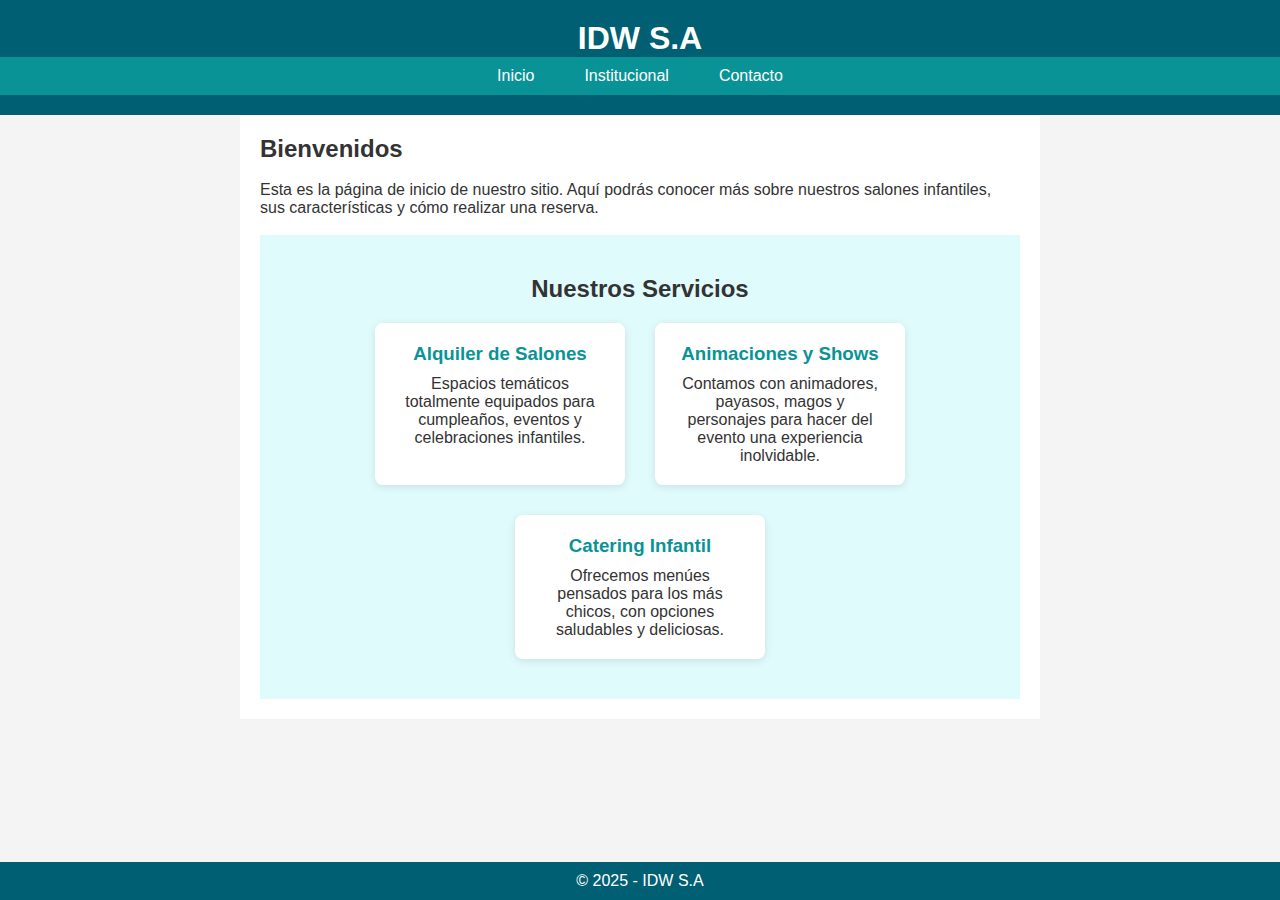
<file: index.html>
<!DOCTYPE html>
<html lang="es">
<head>
  <meta charset="UTF-8">
  <title>Inicio</title>
  <link rel="stylesheet" href="css/style.css">
</head>
<body>
  <header>
    <h1>IDW S.A</h1>
    <nav>
      <ul>
        <li><a href="index.html">Inicio</a></li>
        <li><a href="institucional.html">Institucional</a></li>
        <li><a href="contacto.html">Contacto</a></li>
      </ul>
    </nav>
  </header>
  <main>
    <h2>Bienvenidos</h2>
    <br>
    <p>Esta es la página de inicio de nuestro sitio. Aquí podrás conocer más sobre nuestros salones infantiles, sus características y cómo realizar una reserva.</p>
    <br>
    <section class="resumen-servicios">
        <h2>Nuestros Servicios</h2>
        <div class="servicios-grid">
          <div class="servicio">
            <h3>Alquiler de Salones</h3>
            <p>Espacios temáticos totalmente equipados para cumpleaños, eventos y celebraciones infantiles.</p>
          </div>
          <div class="servicio">
            <h3>Animaciones y Shows</h3>
            <p>Contamos con animadores, payasos, magos y personajes para hacer del evento una experiencia inolvidable.</p>
          </div>
          <div class="servicio">
            <h3>Catering Infantil</h3>
            <p>Ofrecemos menúes pensados para los más chicos, con opciones saludables y deliciosas.</p>
          </div>
        </div>
      </section>
      
  </main>
  <footer>
    <p>© 2025 - IDW S.A</p>
  </footer>
</body>
</html>
</file>
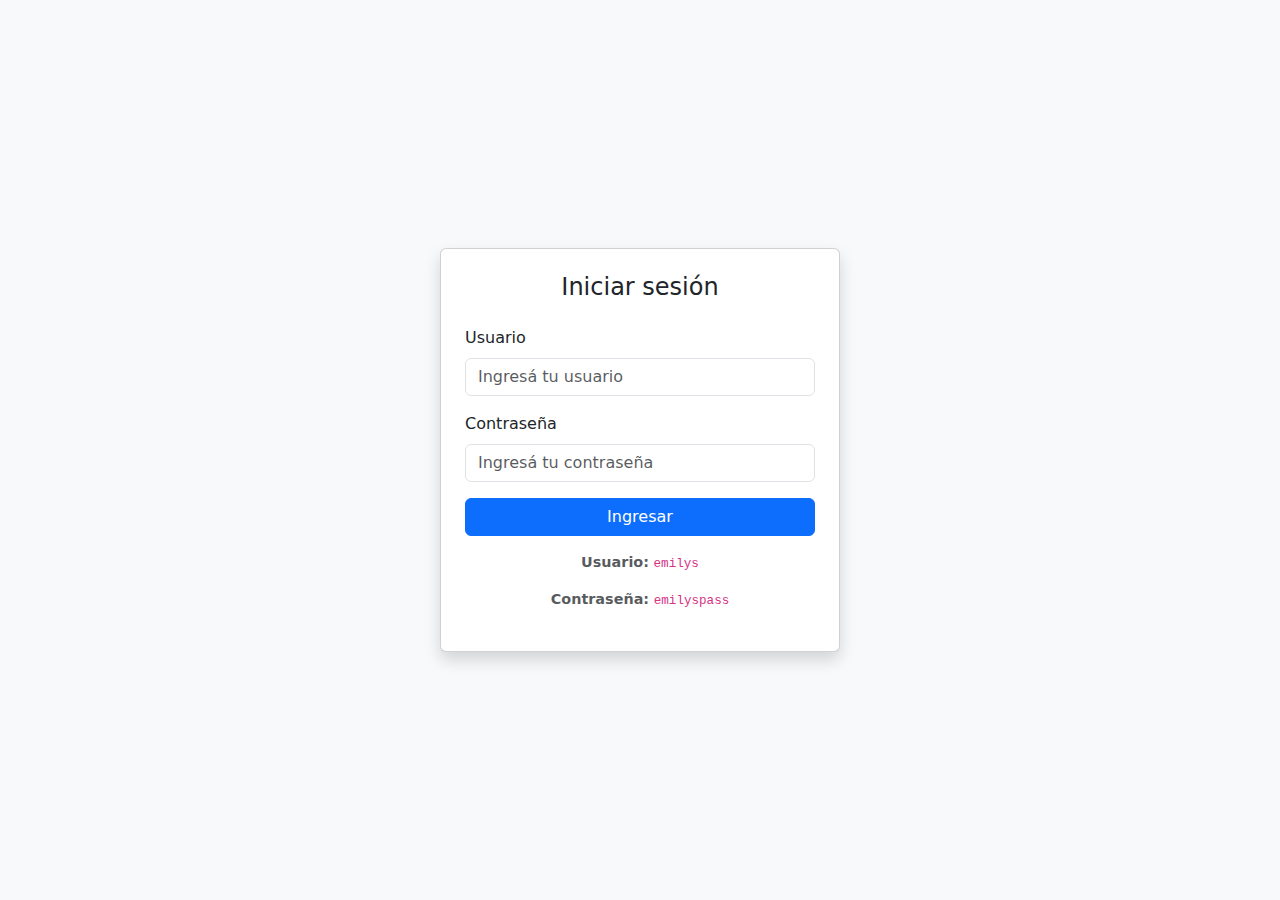
<file: altaSalon.html>
<!DOCTYPE html>
<html lang="es">
<head>
  <meta charset="UTF-8">
  <meta name="viewport" content="width=device-width, initial-scale=1">
  <title>Alta de Salón</title>
  <link rel="stylesheet" href="https://cdnjs.cloudflare.com/ajax/libs/font-awesome/6.5.0/css/all.min.css" crossorigin="anonymous" referrerpolicy="no-referrer" />
  <link href="https://cdn.jsdelivr.net/npm/bootstrap@5.3.3/dist/css/bootstrap.min.css" rel="stylesheet">
  <script src="https://cdn.jsdelivr.net/npm/bootstrap@5.3.3/dist/js/bootstrap.bundle.min.js"></script>

  
</head>
<body class="bg-light d-flex flex-column min-vh-100">

    <nav class="navbar navbar-expand-lg navbar-dark bg-dark">
        <div class="container-fluid">
            <a class="navbar-brand" href="#">Gestión de Salones</a>
            
            <button class="navbar-toggler" type="button" data-bs-toggle="collapse" data-bs-target="#navbarSalones" aria-controls="navbarSalones" aria-expanded="false" aria-label="Toggle navigation">
            <span class="navbar-toggler-icon"></span>
            </button>

            <div class="collapse navbar-collapse justify-content-end" id="navbarSalones">
            <div class="navbar-nav">
                <a href="index.html" class="btn btn-outline-light ms-2">Inicio</a>
                <a href="servicios.html" class="btn btn-outline-light ms-2">Gestión de Servicios</a>
                <a href="usuarios.html" class="btn btn-outline-light ms-2">Gestión de Usuarios</a>
                <a id="logout" class="btn btn-outline-light ms-2" href="#">Cerrar sesión</a>
            </div>
            </div>
        </div>
    </nav>


    <div class="d-flex justify-content-center align-items-center w-100 py-5 flex-grow-1">  
        <div class="card p-4 shadow" style="width: 100%; max-width: 500px;">
            <h4 class="text-center mb-4">Alta de Salón</h4>
            <form id="idformSalon">
            <div class="mb-3">
                <label for="nombre" class="form-label">Nombre del salón</label>
                <input type="text" class="form-control" id="nombre" placeholder="Ej: Salón Meridiano Eventos" required>
            </div>

            <div class="mb-3">
                <label for="direccion" class="form-label">Dirección</label>
                <input type="text" class="form-control" id="direccion" placeholder="Ej: Av. Vélez Sarsfield 1458" required>
            </div>

            <div class="mb-3">
                <label for="descripcion" class="form-label">Descripción</label>
                <textarea class="form-control" id="descripcion" rows="3" placeholder="Describí el salón, capacidad, servicios, etc." required></textarea>
            </div>

            <div class="mb-3">
                <label for="precio" class="form-label">Precio</label>
                <input type="number" class="form-control" id="precio" placeholder="$" required></input>
            </div>

            <div class="mb-3">
                <label for="logo" class="form-label">Logo o imagen del salón</label>
                <input type="file" class="form-control" id="logo" accept="image/*">
            </div>

            <button type="submit" class="btn btn-success w-100">Guardar salón</button>


            </form>
        </div>
    </div>

    <div class="container">
        <h3 class="mt-5">Lista de Salones</h3>
        <table id="tablaSalones" class="table table-striped mt-3">
            <thead>
                <tr>
                    <th>Nombre del salón</th>
                    <th>Dirección</th>
                    <th>Descripción</th>
                    <th>Precio</th>
                    <th>Logo</th>
                    <th>Acciones</th>
                </tr>
            </thead>
            <tbody>

            </tbody>
        </table>
    </div>
    <footer class="bg-dark text-white text-center py-3 mt-5">
        <p class="mb-0">© 2025 - IDW S.A</p>
    </footer>

</body>
<script type="module" src="js/altaSalon.js"></script>
<script type="module" src="js/accionesSalon.js"></script>

</html>
</file>
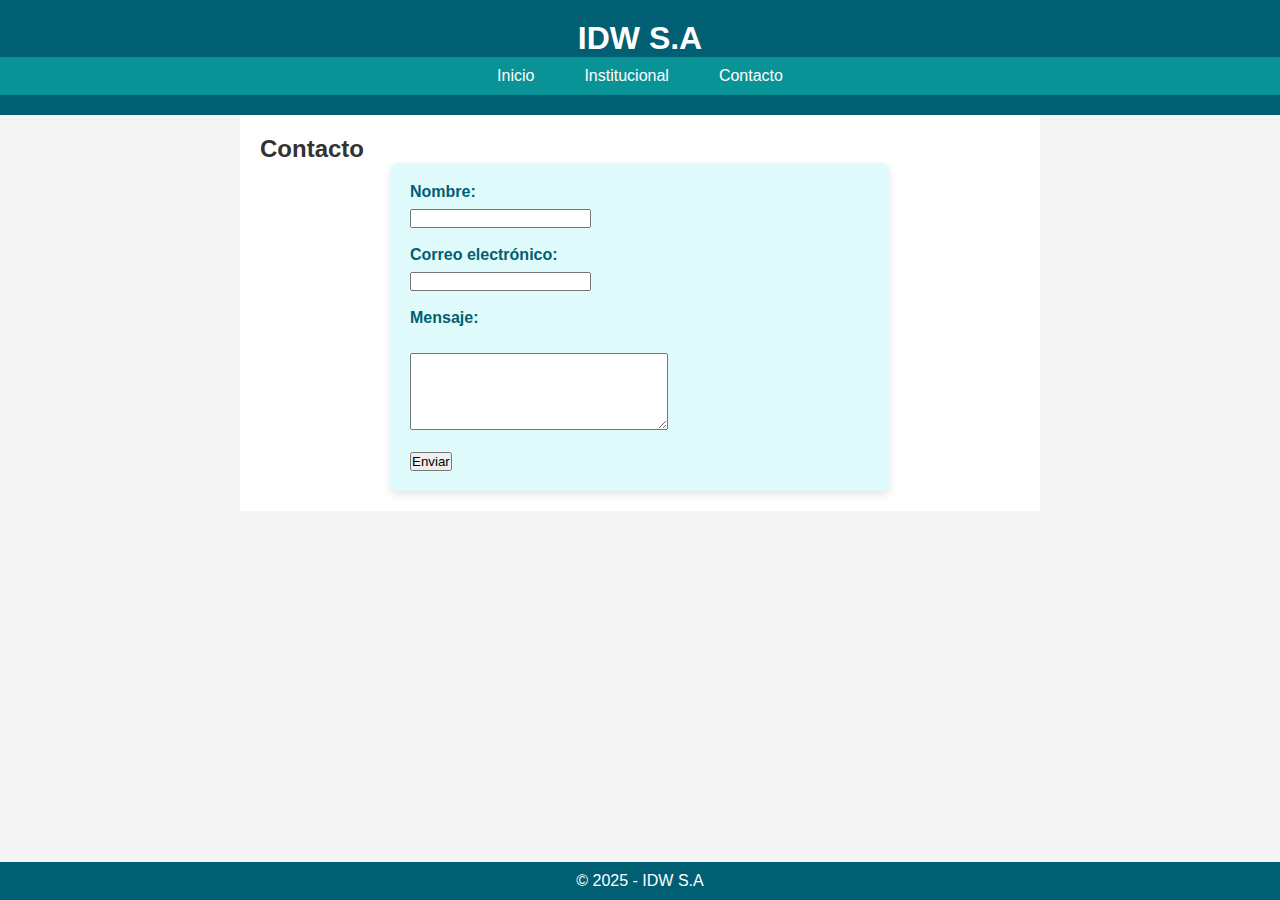
<file: contacto.html>
<!DOCTYPE html>
<html lang="es">
<head>
  <meta charset="UTF-8">
  <title>Contacto</title>
  <link rel="stylesheet" href="css/style.css">
</head>
<body>
  <header>
    <h1>IDW S.A</h1>
    <nav>
      <ul>
        <li><a href="index.html">Inicio</a></li>
        <li><a href="institucional.html">Institucional</a></li>
        <li><a href="contacto.html">Contacto</a></li>
      </ul>
    </nav>
  </header>
  <main>
    <h2>Contacto</h2>
    <form>
      <label for="nombre">Nombre:</label>
      <input type="text" id="nombre" name="nombre"><br><br>

      <label for="email">Correo electrónico:</label>
      <input type="email" id="email" name="email"><br><br>

      <label for="mensaje">Mensaje:</label><br>
      <textarea id="mensaje" name="mensaje" rows="5" cols="30"></textarea><br><br>

      <input type="submit" value="Enviar">
    </form>
  </main>
  <footer>
    <p>© 2025 - IDW S.A</p>
  </footer>
</body>
</html>
</file>
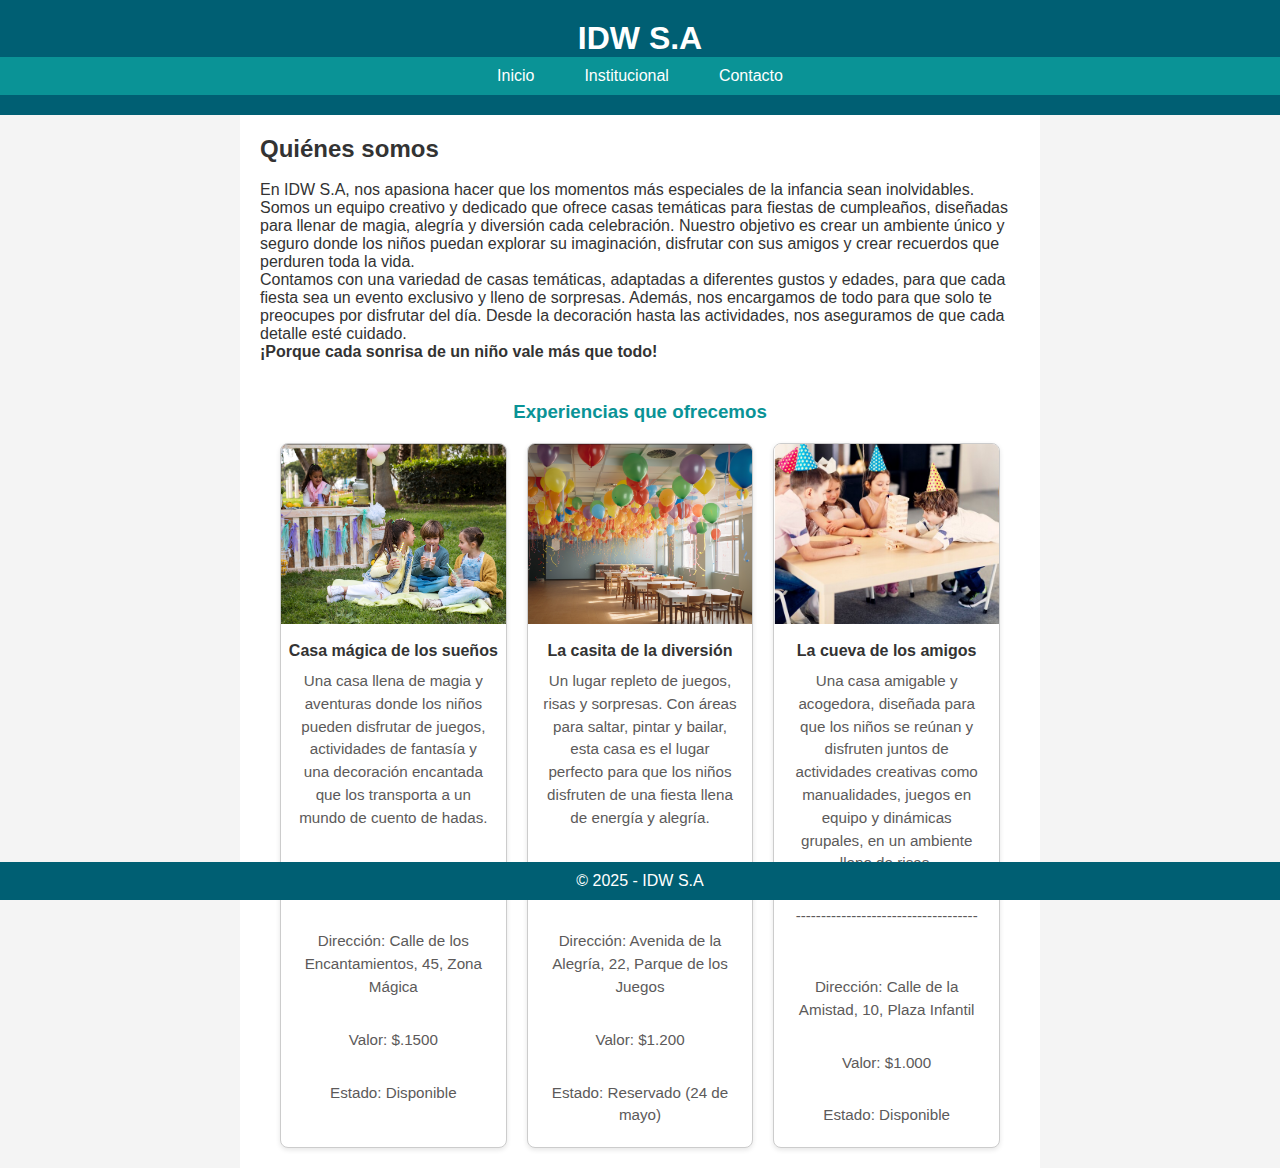
<file: institucional.html>
<!DOCTYPE html>
<html lang="es">
<head>
  <meta charset="UTF-8">
  <title>Información Institucional</title>
  <link rel="stylesheet" href="css/style.css">
</head>
<body>
  <header>
    <h1>IDW S.A</h1>
    <nav>
      <ul>
        <li><a href="index.html">Inicio</a></li>
        <li><a href="institucional.html">Institucional</a></li>
        <li><a href="contacto.html">Contacto</a></li>
      </ul>
    </nav>
  </header>
  <main>
    <h2>Quiénes somos</h2>
    <br>
<p>En IDW S.A, nos apasiona hacer que los momentos más especiales de la infancia sean inolvidables. Somos un equipo creativo y dedicado que ofrece casas temáticas para fiestas de cumpleaños, diseñadas para llenar de magia, alegría y diversión cada celebración. Nuestro objetivo es crear un ambiente único y seguro donde los niños puedan explorar su imaginación, disfrutar con sus amigos y crear recuerdos que perduren toda la vida.</p>

  <p>Contamos con una variedad de casas temáticas, adaptadas a diferentes gustos y edades, para que cada fiesta sea un evento exclusivo y lleno de sorpresas. Además, nos encargamos de todo para que solo te preocupes por disfrutar del día. Desde la decoración hasta las actividades, nos aseguramos de que cada detalle esté cuidado.</p>
  
  <strong><p>¡Porque cada sonrisa de un niño vale más que todo!</p></strong>


    <section class="grid-section">
        <h3>Experiencias que ofrecemos</h3>
        <div class="grid-container">
          <div class="grid-item">
            <img src="img/primero.png">
            <br>
            <h4>Casa mágica de los sueños</h4>
            <p>Una casa llena de magia y aventuras donde los niños pueden disfrutar de juegos, actividades de fantasía y una decoración encantada que los transporta a un mundo de cuento de hadas.</p>
            <p>------------------------------------</p>
            <br>
            <p>Dirección: Calle de los Encantamientos, 45, Zona Mágica</p>
            <p>Valor: $.1500 </p>
            <p>Estado: Disponible </p>
          </div>
          <div class="grid-item">
            <img src="img/segundo.png"> 
            <br>
            <h4>La casita de la diversión</h4>
            <p>Un lugar repleto de juegos, risas y sorpresas. Con áreas para saltar, pintar y bailar, esta casa es el lugar perfecto para que los niños disfruten de una fiesta llena de energía y alegría.</p>
            <p>------------------------------------</p>
            <br>
            <p>Dirección: Avenida de la Alegría, 22, Parque de los Juegos</p>
            <p>Valor: $1.200</p>
            <p>Estado: Reservado (24 de mayo)</p>
          </div>
          <div class="grid-item">
            <img src="img/tercero.png">
            <br>
            <h4>La cueva de los amigos</h4>
            <p>Una casa amigable y acogedora, diseñada para que los niños se reúnan y disfruten juntos de actividades creativas como manualidades, juegos en equipo y dinámicas grupales, en un ambiente lleno de risas.</p>
            <p>------------------------------------</p>
            <br>
            <p>Dirección: Calle de la Amistad, 10, Plaza Infantil</p>
            <p>Valor: $1.000</p>
            <p>Estado: Disponible</p>
          </div>
        </div>
      </section>
      
  </main>
  <footer>
    <p>© 2025 - IDW S.A</p>
  </footer>
</body>
</html>
</file>
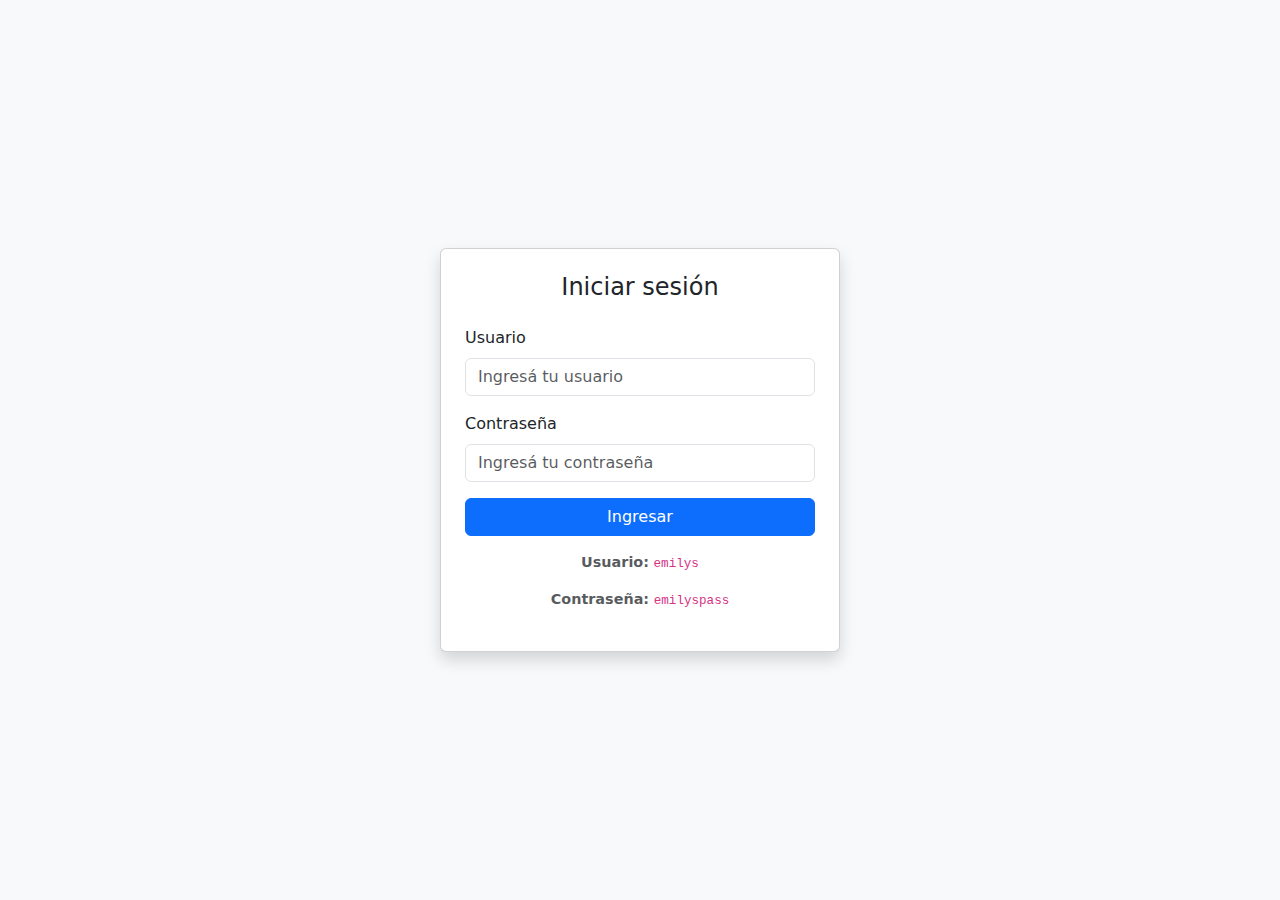
<file: servicios.html>
<!DOCTYPE html>
<html lang="es">
<head>
  <meta charset="UTF-8">
  <meta name="viewport" content="width=device-width, initial-scale=1">
  <title>Gestión de Servicios</title>
  <link rel="stylesheet" href="https://cdnjs.cloudflare.com/ajax/libs/font-awesome/6.5.0/css/all.min.css" crossorigin="anonymous" referrerpolicy="no-referrer" />
  <link href="https://cdn.jsdelivr.net/npm/bootstrap@5.3.3/dist/css/bootstrap.min.css" rel="stylesheet">
  <script src="https://cdn.jsdelivr.net/npm/bootstrap@5.3.3/dist/js/bootstrap.bundle.min.js"></script>
</head>
<body class="bg-light d-flex flex-column min-vh-100">

    <nav class="navbar navbar-expand-lg navbar-dark bg-dark">
        <div class="container-fluid">
            <a class="navbar-brand" href="#">Gestión de Servicios</a>
            
            <button class="navbar-toggler" type="button" data-bs-toggle="collapse" data-bs-target="#navbarServicios" aria-controls="navbarServicios" aria-expanded="false" aria-label="Toggle navigation">
            <span class="navbar-toggler-icon"></span>
            </button>

            <div class="collapse navbar-collapse justify-content-end" id="navbarServicios">
            <div class="navbar-nav">
                <a href="index.html" class="btn btn-outline-light ms-2">Inicio</a>
                <a href="altaSalon.html" class="btn btn-outline-light ms-2">Gestión de Salones</a>
                <a href="usuarios.html" class="btn btn-outline-light ms-2">Gestión de Usuarios</a>
                <a id="logout" class="btn btn-outline-light ms-2" href="#">Cerrar sesión</a>
            </div>
            </div>
        </div>
    </nav>

    <div class="d-flex justify-content-center align-items-center w-100 py-5 flex-grow-1">  
        <div class="card p-4 shadow" style="width: 100%; max-width: 500px;">
            <h4 class="text-center mb-4">Alta de Servicio</h4>
            <form id="idformServicio">
            <div class="mb-3">
                <label for="descripcion" class="form-label">Descripción del servicio</label>
                <textarea class="form-control" id="descripcion" rows="3" placeholder="Ej: Servicio de catering con menú infantil completo" required></textarea>
            </div>

            <div class="mb-3">
                <label for="valor" class="form-label">Valor</label>
                <input type="number" class="form-control" id="valor" placeholder="$" required></input>
            </div>

            <button type="submit" class="btn btn-success w-100">Guardar servicio</button>
            </form>
        </div>
    </div>

    <div class="container">
        <h3 class="mt-5">Lista de Servicios</h3>
        <table id="tablaServicios" class="table table-striped mt-3">
            <thead>
                <tr>
                    <th>Descripción</th>
                    <th>Valor</th>
                    <th>Acciones</th>
                </tr>
            </thead>
            <tbody>
            </tbody>
        </table>
    </div>

    <footer class="bg-dark text-white text-center py-3 mt-5">
        <p class="mb-0">© 2025 - IDW S.A</p>
    </footer>

</body>
<script type="module" src="js/servicios.js"></script>
<script type="module" src="js/accionesServicio.js"></script>
</html>
</file>
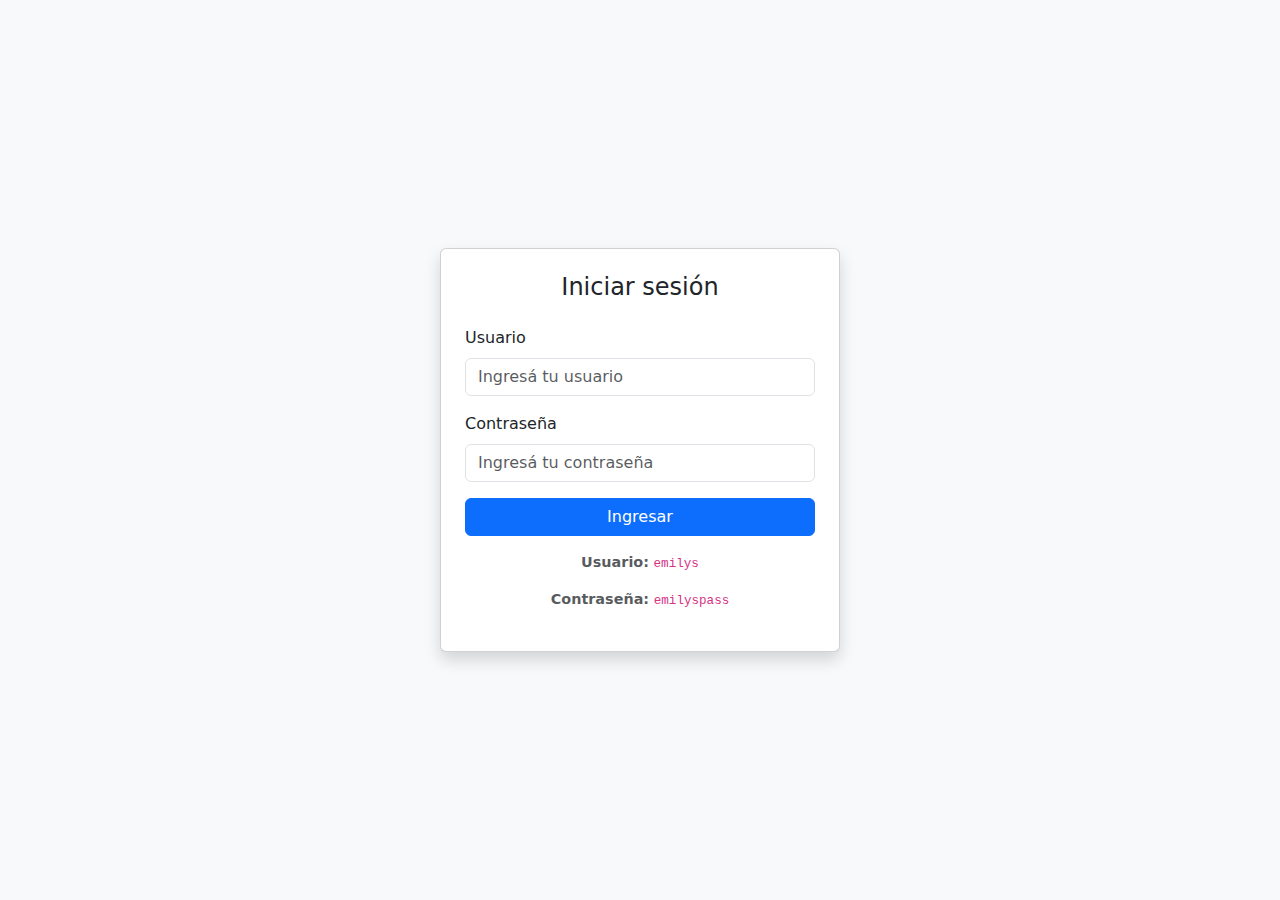
<file: usuarios.html>
<!DOCTYPE html>
<html lang="es">
<head>
  <meta charset="UTF-8">
  <meta name="viewport" content="width=device-width, initial-scale=1">
  <title>Usuarios</title>
  <link rel="stylesheet" href="https://cdnjs.cloudflare.com/ajax/libs/font-awesome/6.5.0/css/all.min.css" crossorigin="anonymous" referrerpolicy="no-referrer" />
  <link href="https://cdn.jsdelivr.net/npm/bootstrap@5.3.3/dist/css/bootstrap.min.css" rel="stylesheet">
  <script src="https://cdn.jsdelivr.net/npm/bootstrap@5.3.3/dist/js/bootstrap.bundle.min.js"></script>
</head>
<body class="bg-light d-flex flex-column min-vh-100">

    <nav class="navbar navbar-expand-lg navbar-dark bg-dark">
        <div class="container-fluid">
            <a class="navbar-brand" href="#">Gestión de Usuarios</a>
            
            <button class="navbar-toggler" type="button" data-bs-toggle="collapse" data-bs-target="#navbarUsuarios" aria-controls="navbarUsuarios" aria-expanded="false" aria-label="Toggle navigation">
            <span class="navbar-toggler-icon"></span>
            </button>

            <div class="collapse navbar-collapse justify-content-end" id="navbarUsuarios">
            <div class="navbar-nav">
                <a href="index.html" class="btn btn-outline-light ms-2">Inicio</a>
                <a href="servicios.html" class="btn btn-outline-light ms-2">Gestión de Servicios</a>
                <a href="altaSalon.html" class="btn btn-outline-light ms-2">Gestión de Salones</a>
                <a id="logout" class="btn btn-outline-light ms-2" href="#">Cerrar sesión</a>
            </div>
            </div>
        </div>
    </nav>

    <main class="container mt-4 flex-grow-1">
        <h2 class="mb-4">Lista de Usuarios</h2>
        <div class="card shadow">
            <div class="card-body">
                <table class="table table-striped mt-3" id="tablaUsuarios">
                    <thead>
                        <tr>
                            <th>Nombre</th>
                            <th>Apellido</th>
                            <th>Email</th>
                            <th>Teléfono</th>
                        </tr>
                    </thead>
                    <tbody>
                    </tbody>
                </table>
            </div>
        </div>
    </main>

    <footer class="bg-dark text-white text-center py-3 mt-5">
        <p class="mb-0">© 2025 - IDW S.A</p>
    </footer>

</body>
<script type="module" src="js/usuarios.js"></script>
</html>
</file>
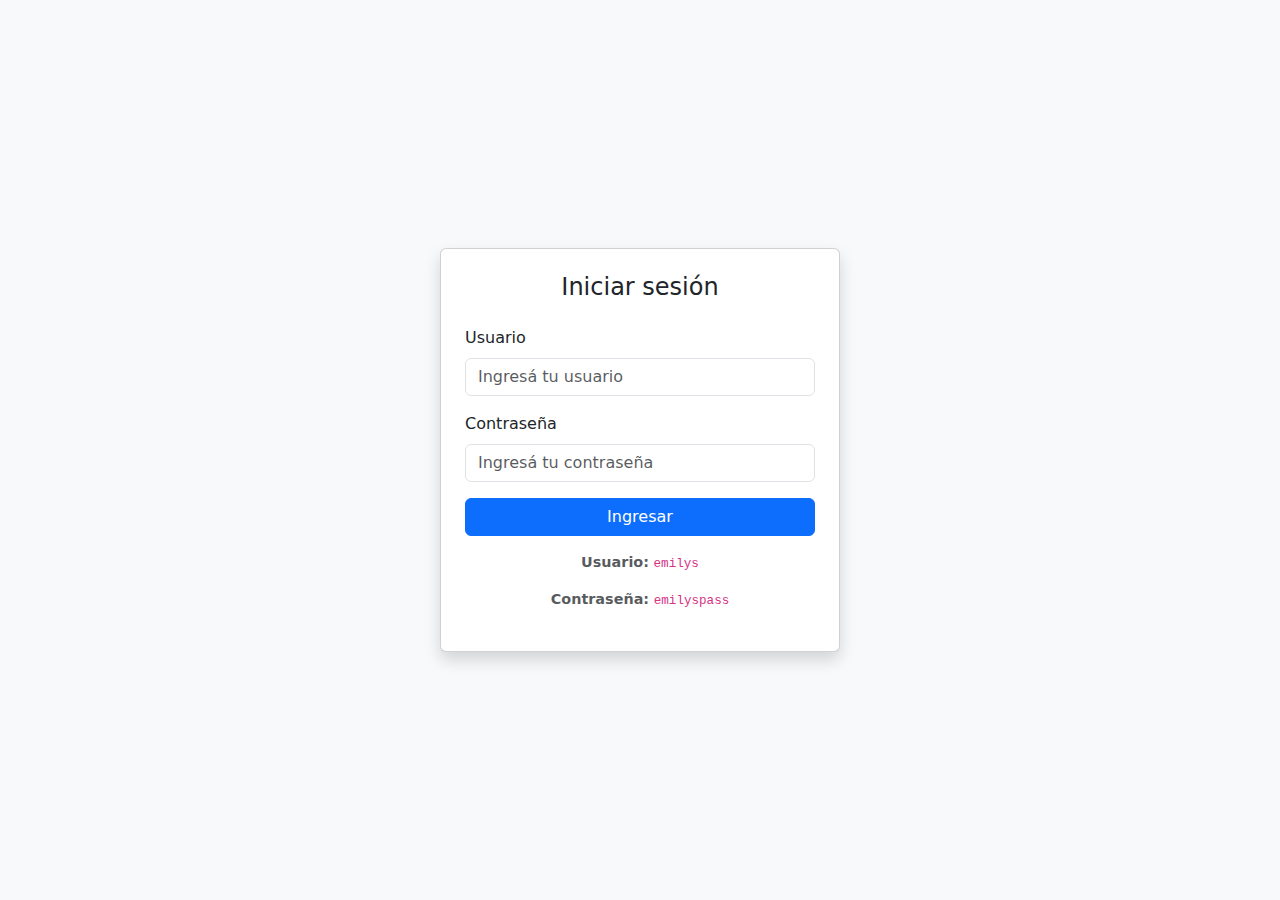
<file: js/login.html>
<!DOCTYPE html>
<html lang="es">
<head>
  <meta charset="UTF-8">
  <meta name="viewport" content="width=device-width, initial-scale=1">
  <title>Login</title>
  <link href="https://cdn.jsdelivr.net/npm/bootstrap@5.3.3/dist/css/bootstrap.min.css" rel="stylesheet">
</head>
<body class="bg-light d-flex justify-content-center align-items-center vh-100">

  <div class="card p-4 shadow" style="width: 100%; max-width: 400px;">
    <h4 class="text-center mb-4">Iniciar sesión</h4>
    <form id="idFormLogin">
      <div class="mb-3">
        <label for="usuario" class="form-label">Usuario</label>
        <input type="text" class="form-control" id="usuario" placeholder="Ingresá tu usuario" required>
      </div>
      <div class="mb-3">
        <label for="contrasenia" class="form-label">Contraseña</label>
        <input type="password" class="form-control" id="contrasenia" placeholder="Ingresá tu contraseña" required>
      </div>
      <button type="submit" class="btn btn-primary w-100">Ingresar</button>

      <div class="mt-3 text-center text-muted" style="font-size: 0.9em;">
        <p><strong>Usuario:</strong> <code>emilys</code></p>
        <p><strong>Contraseña:</strong> <code>emilyspass</code></p>
      </div>
    </form>
  </div>
</body>
<script type="module" src="login.js">
    
</script>
</html>
</file>
<file: css/style.css>
* {
    margin: 0;
    padding: 0;
    box-sizing: border-box;
  }
  
  body {
    font-family: Arial, sans-serif;
    background-color: #f4f4f4;
    color: #333;
    
  }
  
  header {
    background-color: #005f73;
    color: white;
    padding: 20px 0;
    text-align: center;
  }
  
  nav ul {
    list-style: none;
    display: flex;
    justify-content: center;
    background-color: #0a9396;
  }
  
  nav ul li {
    margin: 0 15px;
  }
  
  nav ul li a {
    color: white;
    text-decoration: none;
    padding: 10px;
    display: block;
  }
  
  nav ul li a:hover {
    background-color: #94d2bd;
    color: #000;
  }
  
  main {
    padding: 20px;
    max-width: 800px;
    margin: 0 auto;
    background-color: white;
  }
  
  footer {
    text-align: center;
    padding: 10px;
    background-color: #005f73;
    color: white;
    position: fixed;
    bottom: 0;
    width: 100%;
  }
  

form {
  background-color: #e0fbfc;
  padding: 20px;
  border-radius: 8px;
  box-shadow: 0 4px 8px rgba(0,0,0,0.1);
  max-width: 500px;
  margin: 0 auto;
}

form label {
  display: block;
  margin-bottom: 8px;
  font-weight: bold;
  color: #005f73;
}

.resumen-servicios {
  text-align: center;
  padding: 40px 20px;
  background-color: #e0fbfc;
}

.servicios-grid {
  display: flex;
  flex-wrap: wrap;
  justify-content: center;
  gap: 30px;
  margin-top: 20px;
}

.servicio {
  background-color: white;
  border-radius: 8px;
  padding: 20px;
  width: 250px;
  box-shadow: 0 2px 8px rgba(0,0,0,0.1);
}

.servicio h3 {
  color: #0a9396;
  margin-bottom: 10px;
}

.grid-section {
  margin-top: 40px;
  text-align: center;
}

.grid-section h3 {
  margin-bottom: 20px;
  color: #0a9396;
}

.grid-container {
  display: grid;
  grid-template-columns: repeat(auto-fit, minmax(220px, 1fr));
  gap: 20px;
  padding: 0 20px;
}

.grid-item {
  background-color: #ffffff;
  border: 1px solid #ccc;
  border-radius: 8px;
  overflow: hidden;
  box-shadow: 0 2px 5px rgba(0,0,0,0.1);
  transition: transform 0.3s ease;
}

.grid-item:hover {
  transform: translateY(-5px);
}

.grid-item img {
  width: 100%;
  height: auto;
  display: block;
}

.grid-item p {
  padding: 10px;
  font-size: 1em;
  color: #333;
}

.grid-item img {
  width: 100%;
  height: 180px; 
  object-fit: cover; 
  display: block;
}

.grid-item p {
  font-size: 0.95em;
  color: #5c5a5a;
  line-height: 1.5;
  padding: 10px 15px 20px;
  text-align: left;
}
</file>
